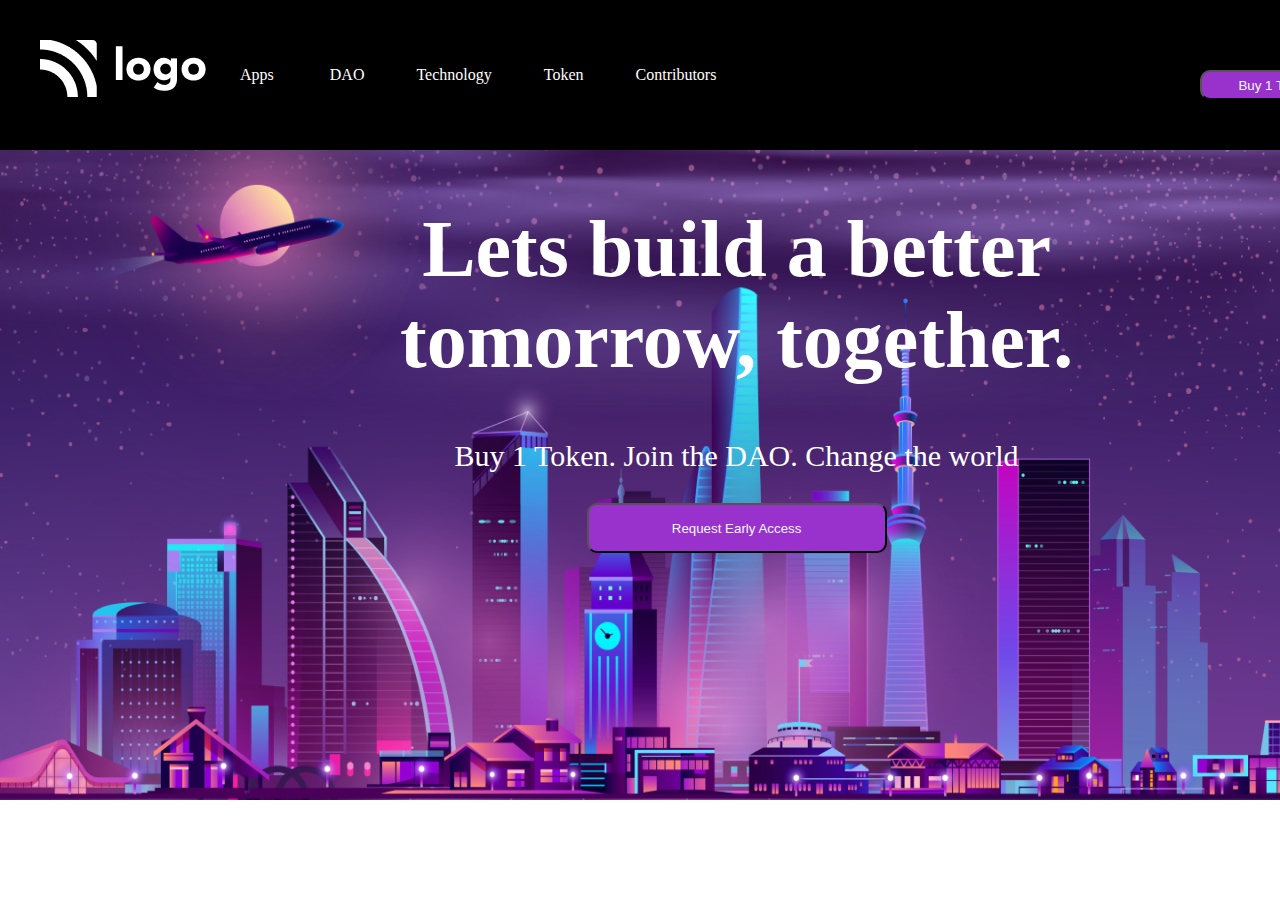
<file: FSJS 2.0 Project 02/Index.HTML>
<!DOCTYPE html>
<html lang="en">
  <head>
    <meta charset="UTF-8" />
    <meta http-equiv="X-UA-Compatible" content="IE=edge" />
    <meta name="viewport" content="width=device-width, initial-scale=1.0" />
    <link rel="stylesheet" href="style.css" />
    <link rel="preconnect" href="https://fonts.googleapis.com" />
    <link rel="preconnect" href="https://fonts.gstatic.com" crossorigin />
    <link
      href="https://fonts.googleapis.com/css2?family=Poppins:wght@200;300;400;500;600;700;800&display=swap"
      rel="stylesheet"
    />
    <link rel="preconnect" href="https://fonts.googleapis.com" />
    <link rel="preconnect" href="https://fonts.gstatic.com" crossorigin />
    <link
      href="https://fonts.googleapis.com/css2?family=Montserrat:wght@600;700;800&display=swap"
      rel="stylesheet"
    />

    <title>Crypto Market</title>
  </head>
  <body>
    <div class="container">
      <section aria-label="navbar">
        <nav class="navbar">
          <div class="logo">
            <img src="white-logo.png" alt="logo" class="logo">
          </div>&emsp;&emsp;
          <div class="line"></div>
          <div class="grow-list">
            <ul class="list" style="color:white">
              <li class="list-item">Apps</li> &emsp;&emsp;&emsp;
              <li class="list-item">DAO</li>&emsp;&emsp;&emsp;
              <li class="list-item">Technology</li>&emsp;&emsp;&emsp;
              <li class="list-item">Token</li>&emsp;&emsp;&emsp;
              <li class="list-item">Contributors</li>&emsp;&emsp;&emsp;
            </ul>
          </div>
          <div> 
            <button class="button-small">Buy 1 Token</button>
          </div>
        </nav>
      </section>
      <!-- Hero Section -->
      <center>
      <section aria-label="hero">
        <div class="hero">
          <h1 class="hero-heading">Lets build a better<br> tomorrow, together.</h1>
          <p class="hero-description">
            Buy 1 Token. Join the DAO. Change the world
          </p>
          <button class="button-large">Request Early Access</button>
        </div>
      </section></center>
    </div>
  </body>
</html>
</file>
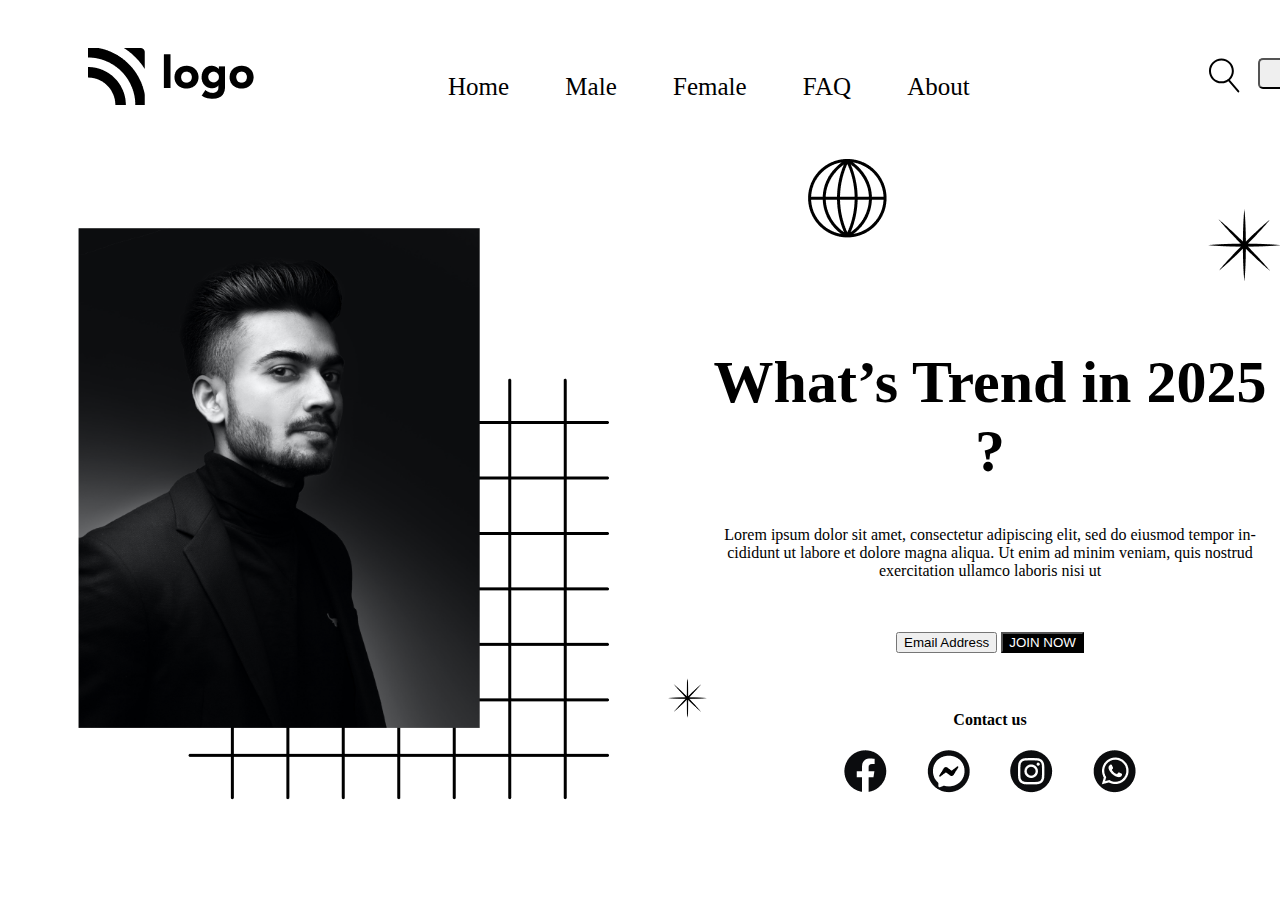
<file: FSJS 2.0 Project 03/index.html>
<!DOCTYPE html>
<html lang="en">
  <head>
    <meta charset="UTF-8" />
    <meta http-equiv="X-UA-Compatible" content="IE=edge" />
    <meta name="viewport" content="width=device-width, initial-scale=1.0" />
    <!-- CSS File -->
    <link rel="stylesheet" href="style.css" />
    <!-- Font Orbiton -->
    <link rel="preconnect" href="https://fonts.googleapis.com" />
    <link rel="preconnect" href="https://fonts.gstatic.com" crossorigin />
    <link
      href="https://fonts.googleapis.com/css2?family=Orbitron:wght@400;500;600;700;800&display=swap"
      rel="stylesheet"
    />

    <!-- FONT Poppins -->
    <link rel="preconnect" href="https://fonts.googleapis.com" />
    <link rel="preconnect" href="https://fonts.gstatic.com" crossorigin />
    <link
      href="https://fonts.googleapis.com/css2?family=Poppins:wght@200;300;400;500;600;700&display=swap"
      rel="stylesheet"
    />
    <title>Fashion Hub</title>
  </head>

  <!-- FSJS 2.0 Project One -->
  <body>
    <div class="container">
      <!-- Navbar Section -->
      <section aria-label="navbar">
        <nav class="navbar-container">
          <div class="image">
            <img  src="Logo.png" alt="brand-logo" />
          </div>
          <div>
            <ul class="list">
              <li class="list-item">Home</li>&emsp;&emsp;
              <li class="list-item">Male</li>&emsp;&emsp;
              <li class="list-item">Female</li>&emsp;&emsp;
              <li class="list-item">FAQ</li>&emsp;&emsp;
              <li class="list-item">About</li>&emsp;&emsp;
            </ul>
          </div>
          <div class="button-group">
            <div class="search-icon">
              <svg
                width="32"
                height="35"
                viewBox="0 0 32 35"
                fill="none"
                xmlns="http://www.w3.org/2000/svg"
              >
                <path
                  d="M13.42 25.34C6.56004 25.34 0.97998 19.76 0.97998 12.9C0.97998 6.03999 6.56004 0.459991 13.42 0.459991C20.28 0.459991 25.86 6.03999 25.86 12.9C25.87 19.76 20.28 25.34 13.42 25.34ZM13.42 2.44999C7.66004 2.44999 2.97998 7.13999 2.97998 12.89C2.97998 18.64 7.66004 23.33 13.42 23.33C19.18 23.33 23.86 18.64 23.86 12.89C23.86 7.13999 19.18 2.44999 13.42 2.44999Z"
                  fill="black"
                />
                <path
                  d="M30.35 34.4C30.07 34.4 29.7899 34.28 29.5899 34.05L19.75 22.53C19.39 22.11 19.44 21.48 19.86 21.12C20.28 20.76 20.91 20.81 21.27 21.23L31.11 32.75C31.47 33.17 31.42 33.8 31 34.16C30.81 34.32 30.58 34.4 30.35 34.4Z"
                  fill="black"
                />
              </svg>
            </div>
            <div><button class="nav-button">Search</button></div>
          </div>
        </nav>
      </section>
      <!-- Hero Banner Section -->
      <section aria-label="banner">
        <div class="hero-container">
          <!-- --------------- -->
          <!-- Patterns -->
          <!-- ---------------- -->
          <span class="square">
            <img src="squares.png" alt="square-pattern" />
          </span>
          <!-- Star -->
          <span class="star2">
            <img src="start.png" alt="start-pattern" style="height:40px;" />
          </span>
          <!-- Star -->
          <span class="star">
            <img src="start.png" alt="start-pattern" />
          </span>
          <!-- Globe -->
          <span class="globe">
            <img src="globe.png" alt="globe-pattern"  />
          </span>
          <div class="person">
            <img src="Image.png" alt="person-hero-iamge" style="height:500px;" />
          </div>
          <center>
          <div class="hero-container-right">
            <h1 class="hero-heading">What’s Trend in 2025 ?</h1>
            <p class="hero-description">
              Lorem ipsum dolor sit amet, consectetur adipiscing elit, sed do
              eiusmod tempor in- <br>cididunt ut labore et dolore magna aliqua. Ut
              enim ad minim veniam, quis nostrud<br> exercitation ullamco laboris
              nisi ut
            </p>
            <br><br>
            <div>
              <button class="button-email">Email Address</button>
              <button class="button-join">JOIN NOW</button>
            </div><br><br>
            <div>
              <h4 class="contact-heading">Contact us</h4>
              <div class="icons">
                <span>
                  <img src="Group.png" alt="facebook-icon" />
                </span>&emsp;&emsp;
                <span>
                  <img src="Group (1).png" alt="messenger-icon" />
                </span>&emsp;&emsp;
                <span>
                  <img src="Group (2).png" alt="instagram-icon" />
                </span>
                <span>&emsp;&emsp;
                  <img src="Group (3).png" alt="whatsapp-icon" />
                </span>
              </div>
            </div>
          </div></center>
        </div>
      </section>
    </div>
  </body>
</html>
</file>
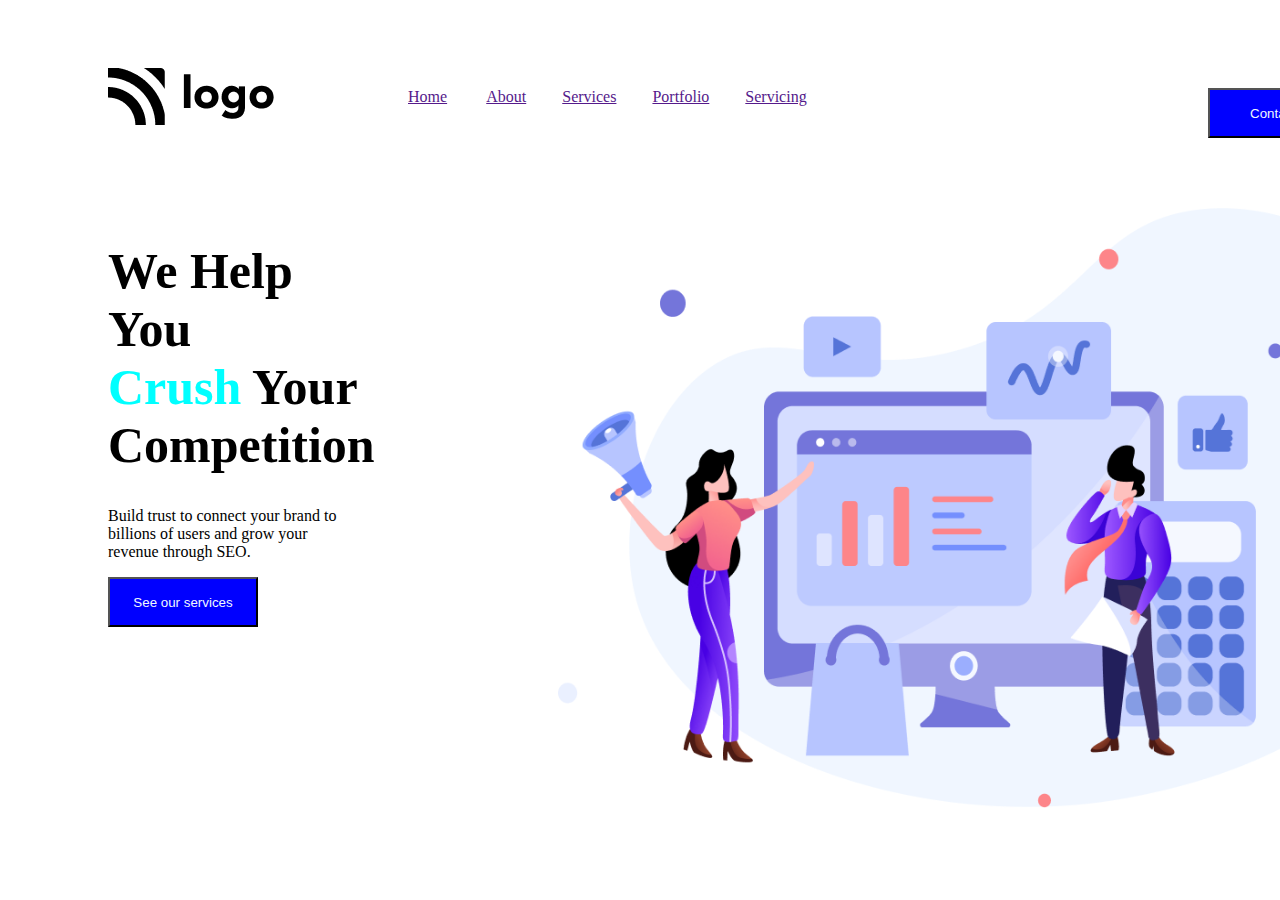
<file: fsjs1/Index.HTML>
<!DOCTYPE html>
<html lang="en">
  <head>
    <meta charset="UTF-8" />
    <meta http-equiv="X-UA-Compatible" content="IE=edge" />
    <meta name="viewport" content="width=device-width, initial-scale=1.0" />
    <!-- stylesheet -->
    <link rel="stylesheet" href="style.css" />
    <!-- Font -->
    <link rel="preconnect" href="https://fonts.googleapis.com" />
    <link rel="preconnect" href="https://fonts.gstatic.com" crossorigin />
    <link
      href="https://fonts.googleapis.com/css2?family=Poppins:wght@200;300;400;500;600;700;800&display=swap"
      rel="stylesheet"
    />
    <title>SEO Master</title>
  </head>
  <body>
    

    <div class="container">
        <div class="Image"> <img src="Logo.png" alt=""></div>
        <div class="nav-bar"> 
                <a href="">Home</a> &emsp;&emsp;
                <a href="">About</a>&emsp;&emsp;
                <a href="">Services</a>&emsp;&emsp;
                <a href="">Portfolio</a>&emsp;&emsp;
                <a href="">Servicing</a>&emsp;&emsp;
        </div>
        <div class="button-group">
            <button class="nav-button" style="background-color:blue; color:aliceblue; height:50px; width:150px;">Contact Us</button>
          </div>

          <div class="button2-group">
            <h1 class="heading-text" style="font-size:50px;">
              We Help You<br> <span style="color:aqua">Crush</span> Your Competition
            </h1>
            <p class="description">
              Build trust to connect your brand to billions of users and grow
              your revenue through SEO.
            </p>
            <button class="nav-button btn" style="background-color:blue; color:aliceblue;height:50px; width:150px; ">See our services</button>
          </div>
          <div class="button3-group">
            <img src="Header Illustration.png" alt="illustration" />
          </div>
    </div>
  </body>
  </html>
</file>
<file: FSJS 2.0 Project 02/style.css>
/* You can not modify anything in the HTML */
/* You can only modify the CSS file */

body{
    margin: 0px;
}
.container{
    background-color: aqua;
    height: 800px;
    width: 100%;
    position: relative;
    background-image: url('bg.png');
    background-repeat: no-repeat;
    background-attachment: fixed;
    background-size: 100% 100%;
}

.navbar{
    background-color: black;
    height: 150px;
    width:100%;

}
ul li{
    display: inline;
    
   
}
.logo{
    position: absolute;
    left: 20px;
    top:20px;
}

.grow-list{
    position: absolute;
    left: 200px;
    top:50px;
}

.button-small{
    position: absolute;
    left: 1200px;
    top:70px;
}

.hero-heading{
    color:white;
    font-size: 80px;
}
.hero-description{
 color: white;
 font-size: 30px;
}

.hero{
    position: absolute;
    top:150px;
    left:400px;
}
.button-small{
    height: 30px;
    width: 150px;
    background-color: darkorchid;
    color: aliceblue;
    border-radius: 10px;
}
.button-large{
    height: 50px;
    width:300px;
    color: aliceblue;
    background-color: darkorchid;
    border-radius: 10px;
}
</file>
<file: FSJS 2.0 Project 03/style.css>
/* You can not modify anything from the HTML file */
/* You can only modify the CSS file */
.container{
    position:relative;
    height: 800px;
    width:100%;

}
.body{
    margin:0px;
}
.nav-button{
    position: absolute;
    top:50px;
    left:1250px;
    border-radius: 5px;
    padding: 6px;
    width: 120px;
}

.search-icon{
    position: absolute;
    top:50px;
    left:1200px;
    
}
ul li{
    display: inline;
}
.list{
    position: absolute;
    left:400px;
    top:40px;
    font-size: 25px;
}
.image{
    position:absolute;
    left:80px;
    top:40px;
}
.square{
    position: absolute;
    top:370px;
    left:180px;
    
}
.globe{
    position: absolute;
    top:150px;
    left:800px;
}
.star{
    position: absolute;
    top:200px;
    left:1200px;
}
         
.person{
    position: absolute;
    top:220px;
    left:70px;
    
   
}

.hero-container-right{
    position: absolute;
    top: 300px;
    left:700px;
    
}
.hero-heading{
    font-size: 60px;
}
.button-join{
    background-color: black;
    color: white;
}
.star2{
    position: absolute;
    top: 670px;
    left:660px;
   
}
</file>
<file: fsjs1/style.css>
/* You can not modify anything in the HTML */
/* You can only modify the CSS file */

.container{
    height:800px;
    width:100%;
    background:white;
    position:relative;
}
.Image{
    position: absolute;
    top: 60px;
    left:100px;
    
}

.nav-bar{
    position: absolute;
    top:80px;
    left:400px;

}
.button-group{
    position:absolute;
    top:80px;
    left:1200px;
}
.button2-group{
    position: absolute;
    left:100px;
    top:200px;
    width:20%;
    height: 30%;
}

.button3-group{
    position: absolute;
    top:200px;
    left:550px;
}
.button3-group img{
    height: 600px;
    width:800px;
    

}
</file>
